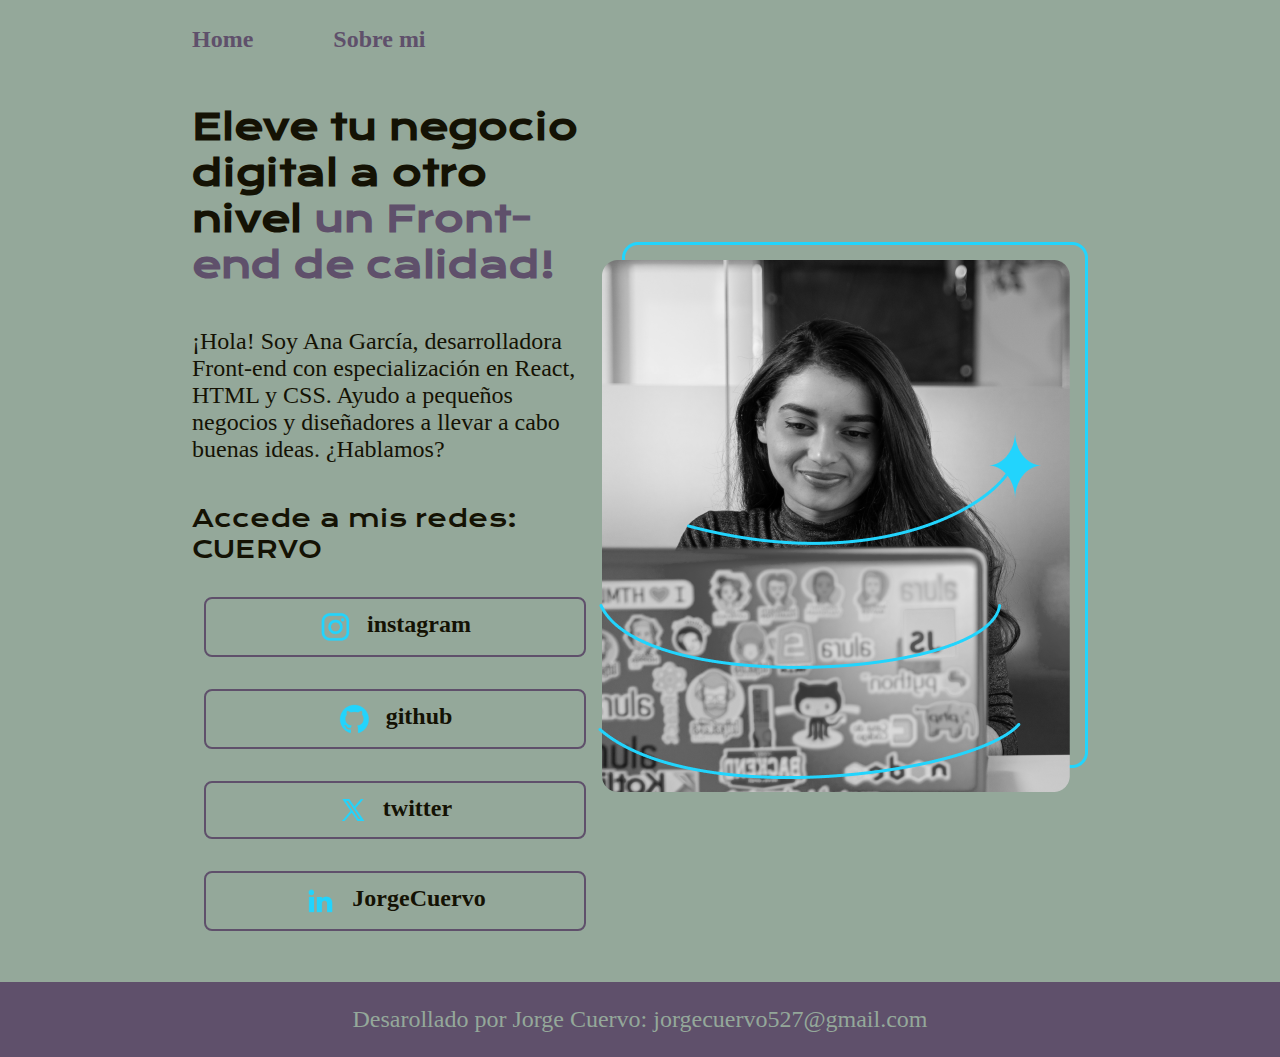
<file: portafolio-2/index.html>
<!DOCTYPE html>
<html lang="es-col">
<head>
    <meta charset="UTF-8">
    <meta name="viewport" content="width=device-width, initial-scale= 1.0">
    <title>portafolio</title>
    <link rel="stylesheet" href="./styles/style.css">
</head>
<body>
    <header class="header">
        <nav class="header__menu">
            <a class="header__menu__link" href="index.html">Home</a>
            <a class="header__menu__link" href="about.html">Sobre mi</a>
        </nav>
    </header>
    <main class="presentacion">
        <section class="presentacion__contenido">
            <h1 class="presentacion__contenido__titulo">
                Eleve tu negocio digital a otro nivel 
                <strong class="titulo-destaque">un Front-end de calidad!
                </strong></h1>

                <p class="presentacion__contenido__texto">¡Hola! Soy Ana García, 
                    desarrolladora Front-end con
                    especialización en React, HTML y CSS. Ayudo a pequeños
                    negocios y diseñadores a llevar a cabo buenas ideas. 
                    ¿Hablamos?
                </p>

                <div class="presentacion__enlaces">
                    <h2 class="presentacion__enlaces__subtitulo">Accede a mis redes: CUERVO</h2>
                    <a class="presentacion__enlaces__link" href="https://instagram.com/">
                        <img src="./assets copy//instagram.png">
                        instagram</a>
                    <a class="presentacion__enlaces__link" href="http://github.com/">
                        <img src="./assets copy/github.png">
                        github</a>
                    <a class="presentacion__enlaces__link" href="https://x.com/home">
                        <img src="./assets copy/twitter-novo.png">
                        twitter</a>
                    <a class="presentacion__enlaces__link" href="https://co.linkedin.com/">
                        <img src="./assets copy/linkedin.png">
                        JorgeCuervo</a>
                </div>
        </section>
        <img src="./assets copy//Imagem.png" alt="imagen de ana garcia trabajando">
    </main>
    <footer class="JorgeCuervo">
        <p>Desarollado por Jorge Cuervo: jorgecuervo527@gmail.com</p>
    </footer>
</body>
</html>
</file>
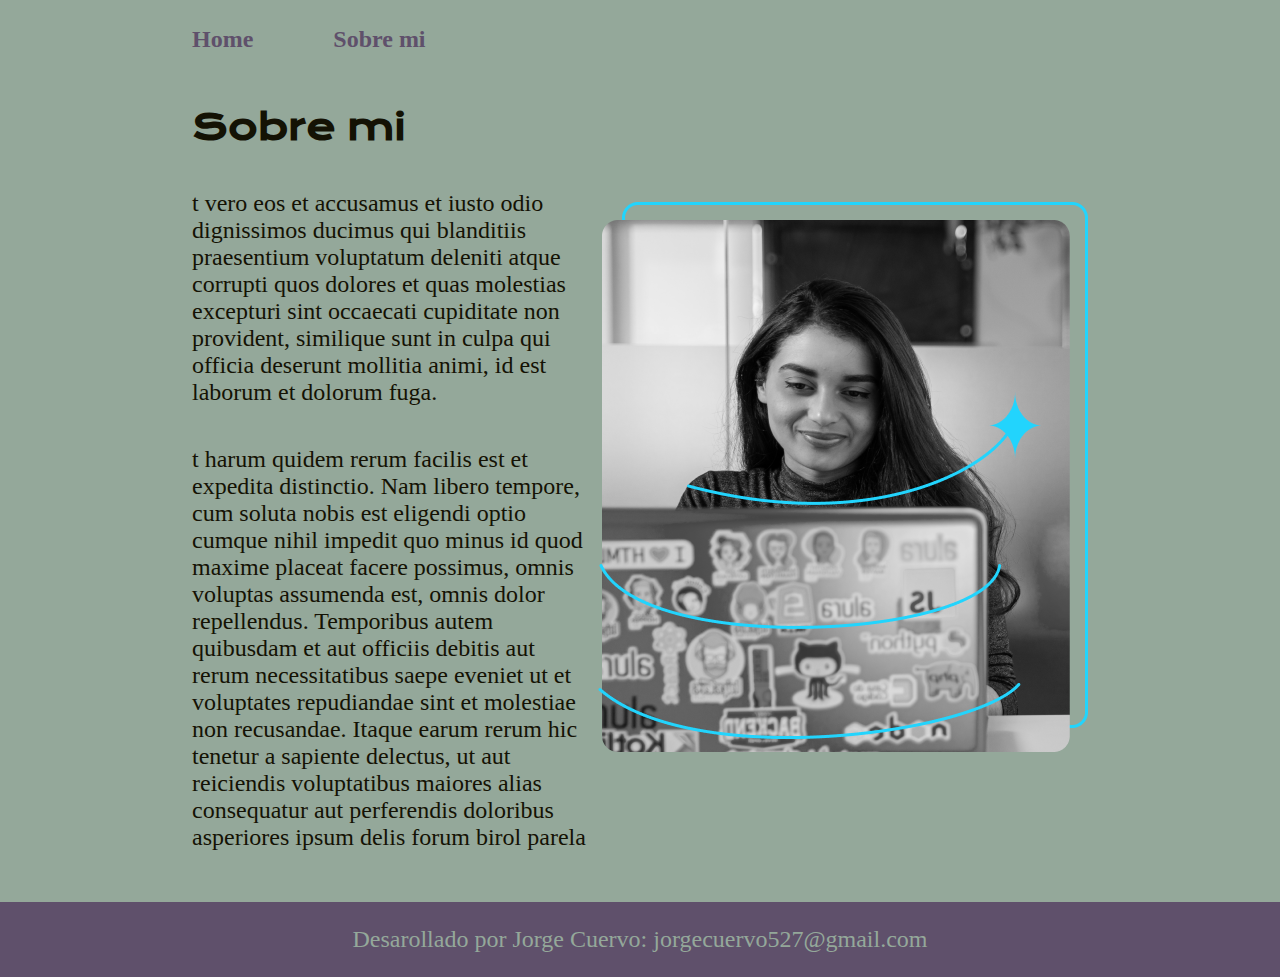
<file: portafolio-2/about.html>
<!DOCTYPE html>
<html lang="es">
<head>
    <meta charset="UTF-8">
    <meta name="viewport" content="width=device-width, initial-scale=1.0">
    <title>Sobre mi</title>
    <link rel="stylesheet" href="./styles/style.css">
</head>
<body>
    <header class="header">
        <nav class="header__menu">
            <a class="header__menu__link" href="index.html">Home</a>
            <a class="header__menu__link" href="about.html">Sobre mi</a>
        </nav>
    </header>
    <main class="presentacion">

        <section class="presentacion__contenido">
            <h1 class="presentacion__contenido__titulo">Sobre mi</h1>
            <p class="presentacion__contenido__texto">t vero eos et accusamus et iusto odio dignissimos ducimus qui blanditiis praesentium voluptatum deleniti
                 atque corrupti quos dolores et quas molestias excepturi sint occaecati cupiditate non provident, similique
                  sunt in culpa qui officia deserunt mollitia animi, id est laborum et dolorum fuga.</p>
            <p class="presentacion__contenido__texto">t harum quidem rerum facilis est et expedita distinctio. Nam libero tempore, cum soluta nobis est eligendi
                 optio cumque nihil impedit quo minus id quod maxime placeat facere possimus, omnis voluptas assumenda est,
                  omnis dolor repellendus. Temporibus autem quibusdam et aut officiis debitis aut rerum necessitatibus saepe
                   eveniet ut et voluptates repudiandae sint et molestiae non recusandae. Itaque earum rerum hic tenetur
                    a sapiente delectus, ut aut reiciendis voluptatibus maiores alias consequatur aut perferendis doloribus
                     asperiores ipsum delis forum birol parela 
            </p>

        </section>
        <img src="./assets copy//Imagem.png" alt="imagen de ana garcia trabajando">
    </main>
    <footer class="JorgeCuervo">
        <p>Desarollado por Jorge Cuervo: jorgecuervo527@gmail.com</p>
    </footer>
</body>
</html>
</file>
<file: portafolio-2/styles/style.css>
@import url('https://fonts.googleapis.com/css2?family=Krona+One&family=Montserrat:ital,wght@0,100..900;1,100..900&display=swap');

:root {
    --color-primario:#94A89A;
    --color-secundario:#141204;
    --color-terciario:#5F506B;
    --color-hover:#EFF9F0;

    --fuente-montserrat:'montserrat' sans-serif;
    --fuente-Krona:"Krona One", sans-serif;

}


* {
    padding: 0;
    margin: 0;
}


body {
    box-sizing: border-box;
    background-color: var(--color-primario);
    color: var(--color-secundario);   
}

.header {
    padding: 2% 0% 0% 15%;
}

.header__menu {
    display: flex;
    gap: 80px;
}

.header__menu__link {
    font-family: var(--fuente-montserrat);
    font-size: 24px;
    font-weight: 600;
    color: var(--color-terciario);
    text-decoration: none;
}

.header__menu__link:hover{
    background-color: var(--color-hover);
}


.presentacion {
    padding: 4% 15%;
    display: flex;
    align-items: center;
    justify-content: space-between;
}

.presentacion__contenido {
    width: 615px;
    display: flex;
    flex-direction: column;
    gap: 40px;
}

.presentacion__contenido__titulo {
    font-size: 36px;
    font-family: var(--fuente-Krona);
}

.titulo-destaque {
    color: var(--color-terciario); ;
}

.presentacion__contenido__texto {
    font-size: 24px;
    font-family: var(--fuente-montserrat);
}

.presentacion__enlaces {
    display: flex;
    justify-content: space-between;
    flex-direction: column;
    align-items: center;
    gap: 32px;
}

.presentacion__enlaces__subtitulo {
    font-family: var(--fuente-Krona);
    font-size: 24px;
    font-weight: 400;
}

.presentacion__enlaces__link { 
    width: 378px;
    text-align: center;
    border-radius: 8px;
    font-size: 24px;
    font-weight: 600;
    padding: 12px 0;
    text-decoration: none;
    color: var(--color-secundario);
    font-family: var(--fuente-montserrat);
    border: 2px solid var(--color-terciario); 
    display: flex;
    justify-content: center;
    gap: 15px;    
}

.presentacion__enlaces__link:hover {
    background-color: var(--color-hover);
    
}

.JorgeCuervo {
    background-color: var(--color-terciario);
    padding: 24px;
    color: var(--color-primario);
    text-align: center;
    font-family: var(--fuente-montserrat);
    font-size: 24px;
    font-weight: 400;
}
</file>
